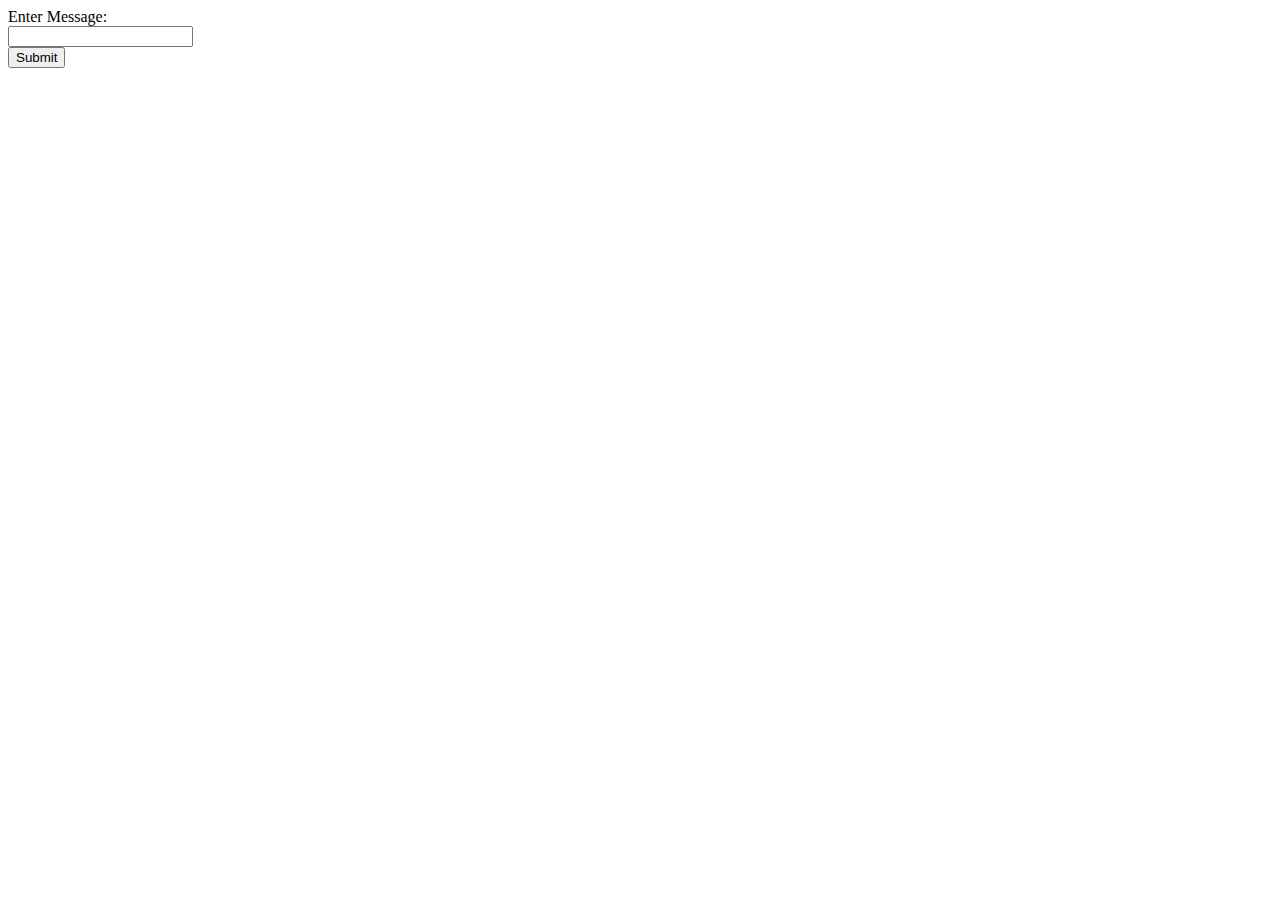
<file: chatbot.html>
<!DOCTYPE html>
<html lang="en">
<head>
    <meta charset="UTF-8">
    <meta name="viewport" content="width=device-width, initial-scale=1.0">
    <title>OpenAI Test</title>
</head>
<body>
    <form action="chatbot.php" method="post">
        <label for="message">Enter Message:</label><br>
        <input type="text" id="message" name="message"><br>
        <input type="submit" value="Submit">
    </form>
</body>
</html>
</file>
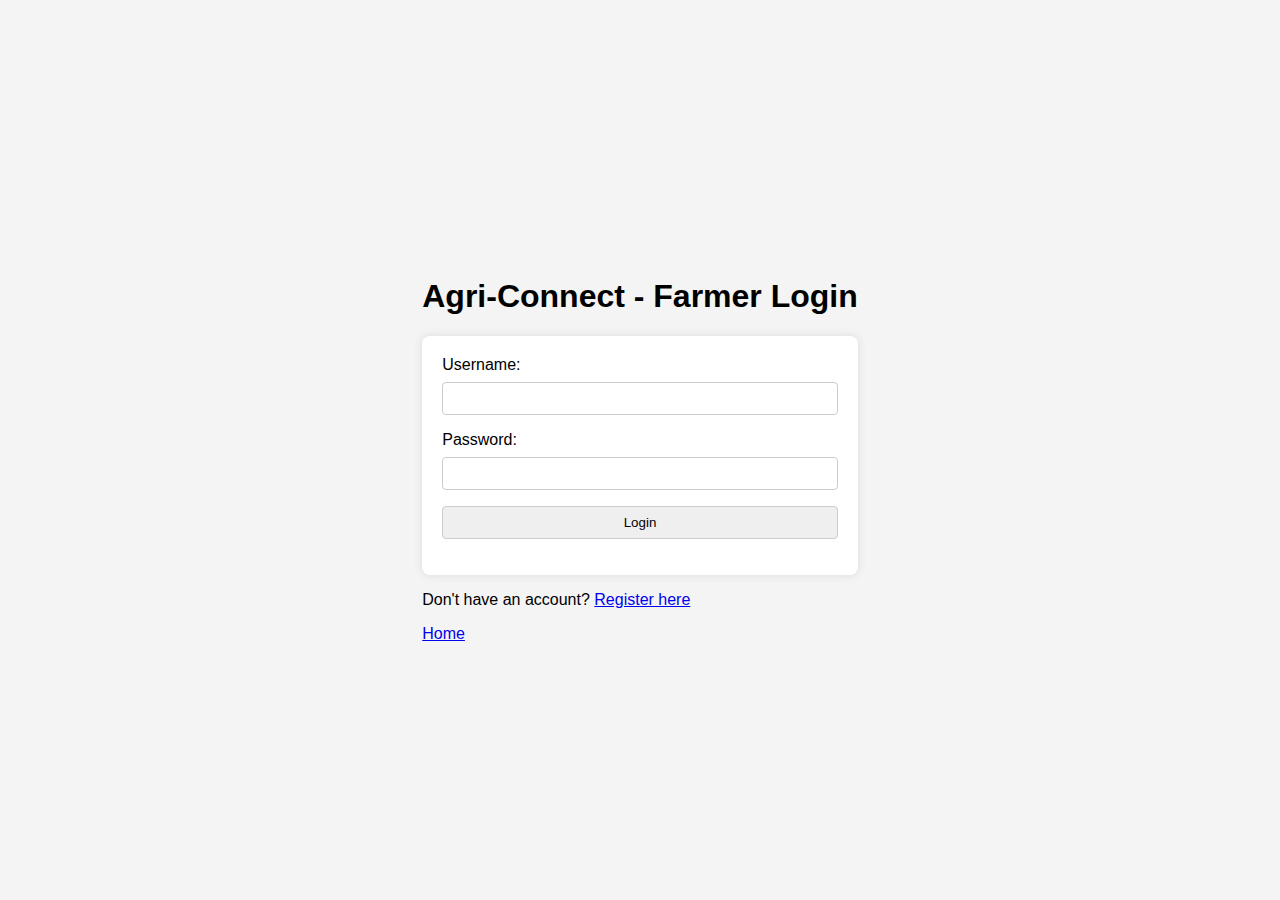
<file: login.html>
<!DOCTYPE html>
<html lang="en">
<head>
    <meta charset="UTF-8">
    <meta name="viewport" content="width=device-width, initial-scale=1.0">
    <link rel="stylesheet" href="login.css">
    <title>Agri-Connect - Farmer Login</title>
</head>
<body>
    <div class="container">
        <h1>Agri-Connect - Farmer Login</h1>
        <form id="loginForm" method="POST" action="login.php">
            <label for="username">Username:</label>
            <input type="text" id="username" name="username" required>

            <label for="password">Password:</label>
            <input type="password" id="password" name="password" required>

            <input type="submit" value="Login">
        </form>

        <p>Don't have an account? <a href="./register.html">Register here</a></p>
        <a href="./index.html">Home</a>
    </div>
</body>
</html>
</file>
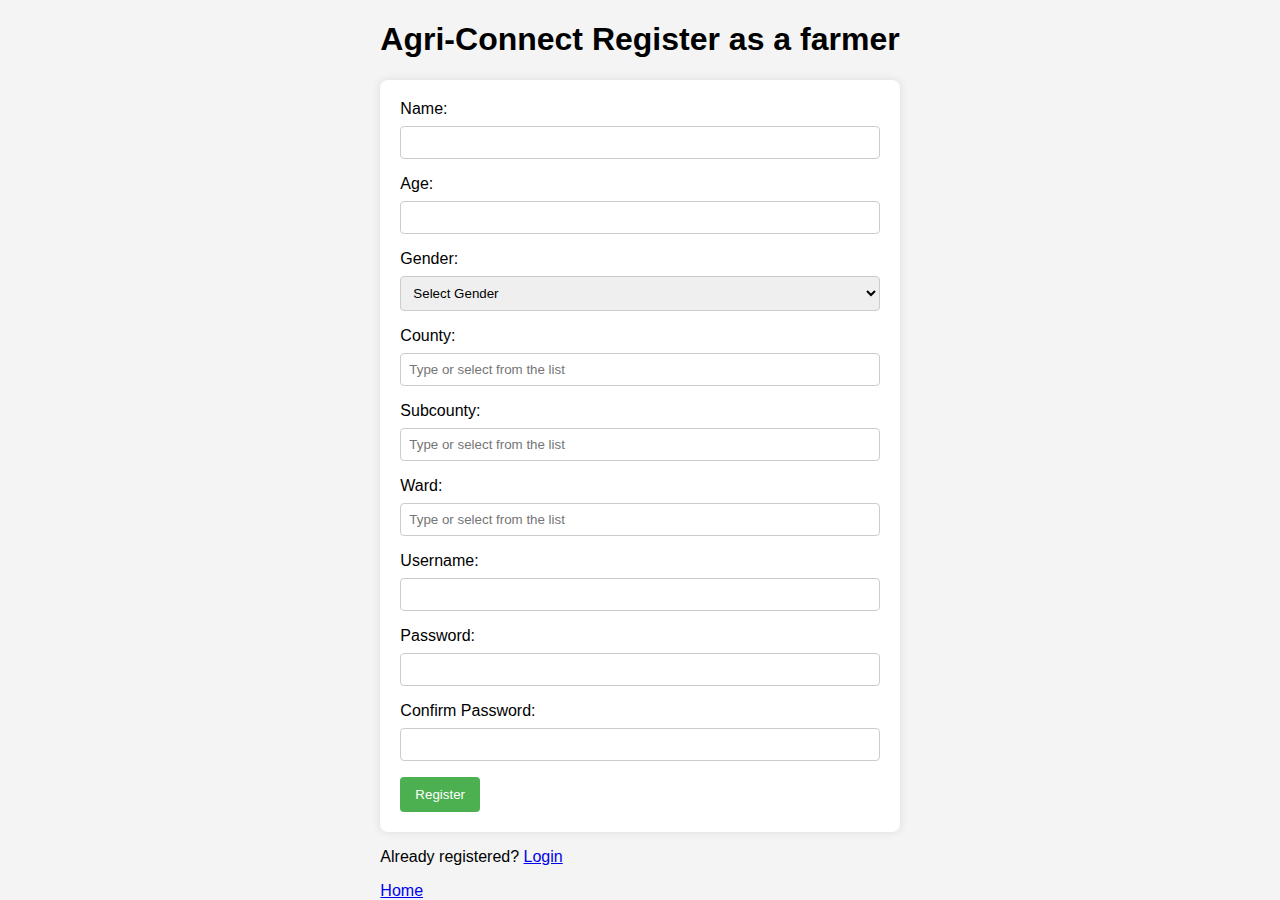
<file: register.html>
<!DOCTYPE html>
<html lang="en">
<head>
    <meta charset="UTF-8">
    <meta name="viewport" content="width=device-width, initial-scale=1.0">
    <link rel="stylesheet" href="register.css">
    <title>Agri connect- Farmer Registration</title>
</head>
<body>
    <div class="container">
        <h1>Agri-Connect Register as a farmer</h1>
        <form id="farmerRegistrationForm">
            <label for="name">Name:</label>
            <input type="text" id="name" name="name" required>

            <label for="age">Age:</label>
            <input type="number" id="age" name="age" required>

            <label for="gender">Gender:</label>
            <select id="gender" name="gender" required>
                <option value="">Select Gender</option>
                <option value="male">Male</option>
                <option value="female">Female</option>
                <option value="other">Other</option>
            </select>

            <label for="county">County:</label>
            <input type="text" id="county" name="county" required placeholder="Type or select from the list">
          
            <label for="subcounty">Subcounty:</label>
            <input type="text" id="subcounty" name="subcounty" required placeholder="Type or select from the list">
            
            <label for="ward">Ward:</label>
            <input type="text" id="ward" name="ward" required placeholder="Type or select from the list">

            <label for="username">Username:</label>
            <input type="text" id="username" name="username" required>

            <label for="password">Password:</label>
            <input type="password" id="password" name="password" required>

            <label for="confirmPassword">Confirm Password:</label>
            <input type="password" id="confirmPassword" name="confirmPassword" required>

            <button type="button" onclick="validateAndSubmitForm()">Register</button>
        </form>

        <p>Already registered? <a href="login.html">Login</a></p>
        <a href="index.html">Home</a>
    </div>

    <script src="https://ajax.googleapis.com/ajax/libs/jquery/3.5.1/jquery.min.js"></script>
    <script>
        $(document).ready(function(){
            $('#county').change(function(){
                var county = $(this).val();
                if(county){
                    $.ajax({
                        type:'POST',
                        url:'getSubCounties.php',
                        data:{county: county},
                        success:function(response){
                            var data = JSON.parse(response);
                            $('#subcounty').html(data.subCounties);
                            $('#ward').html(data.wards);
                        }
                    });
                } else {
                    $('#subcounty').html('<option value="">Select Subcounty</option>');
                    $('#ward').html('<option value="">Select Ward</option>');
                }
            });
        });

        function validateAndSubmitForm() {
            if (validateRegistrationForm()) {
                submitForm();
            }
        }

        function validateRegistrationForm() {
            const form = document.getElementById('farmerRegistrationForm');
            for (let i = 0; i < form.elements.length; i++) {
                if (form.elements[i].value === '' && form.elements[i].hasAttribute('required')) {
                    alert('Please fill out all required fields.');
                    return false;
                }
            }

            const password = document.getElementById('password').value;
            const confirmPassword = document.getElementById('confirmPassword').value;
            if (password !== confirmPassword) {
                alert('Passwords do not match.');
                return false;
            }

            if (password.length < 8) {
                alert('Password must be at least 8 characters long.');
                return false;
            }

            return true;
        }

        function submitForm() {
            var formData = new FormData(document.getElementById("farmerRegistrationForm"));
            var xhr = new XMLHttpRequest();
            xhr.open("POST", "register.php", true);
            xhr.onload = function() {
                if (xhr.status === 200) {
                    alert('You have been registered successfully.');
                    clearForm();
                    window.location.href = "login.html"; // Redirect to login page
                } else {
                    alert("Error: " + xhr.status);
                }
            };
            xhr.send(formData);
        }

        function clearForm() {
            document.getElementById("farmerRegistrationForm").reset();
        }
    </script>
</body>
</html>
</file>
<file: login.css>
body {
    font-family: Arial, sans-serif;
    background-color: #f4f4f4;
    margin: 0;
    padding: 0;
    display: flex;
    justify-content: center;
    align-items: center;
    height: 100vh;
}

form {
    background-color: #fff;
    padding: 20px;
    border-radius: 8px;
    box-shadow: 0 0 10px rgba(0, 0, 0, 0.1);
}

label {
    display: block;
    margin-bottom: 8px;
}

input, select {
    width: 100%;
    padding: 8px;
    margin-bottom: 16px;
    box-sizing: border-box;
    border: 1px solid #ccc;
    border-radius: 4px;
}

button {
    background-color: #4caf50;
    color: #fff;
    padding: 10px 15px;
    border: none;
    border-radius: 4px;
    cursor: pointer;
}

button:hover {
    background-color: #45a049;
}
</file>
<file: register.css>
body {
    font-family: Arial, sans-serif;
    background-color: #f4f4f4;
    margin: 0;
    padding: 0;
    display: flex;
    justify-content: center;
    align-items: center;
    height: 100%;
}

form {
    background-color: #fff;
    padding: 20px;
    border-radius: 8px;
    box-shadow: 0 0 10px rgba(0, 0, 0, 0.1);
}

label {
    display: block;
    margin-bottom: 8px;
}

input, select {
    width: 100%;
    padding: 8px;
    margin-bottom: 16px;
    box-sizing: border-box;
    border: 1px solid #ccc;
    border-radius: 4px;
}

button {
    background-color: #4caf50;
    color: #fff;
    padding: 10px 15px;
    border: none;
    border-radius: 4px;
    cursor: pointer;
}

button:hover {
    background-color: #45a049;
}
</file>
